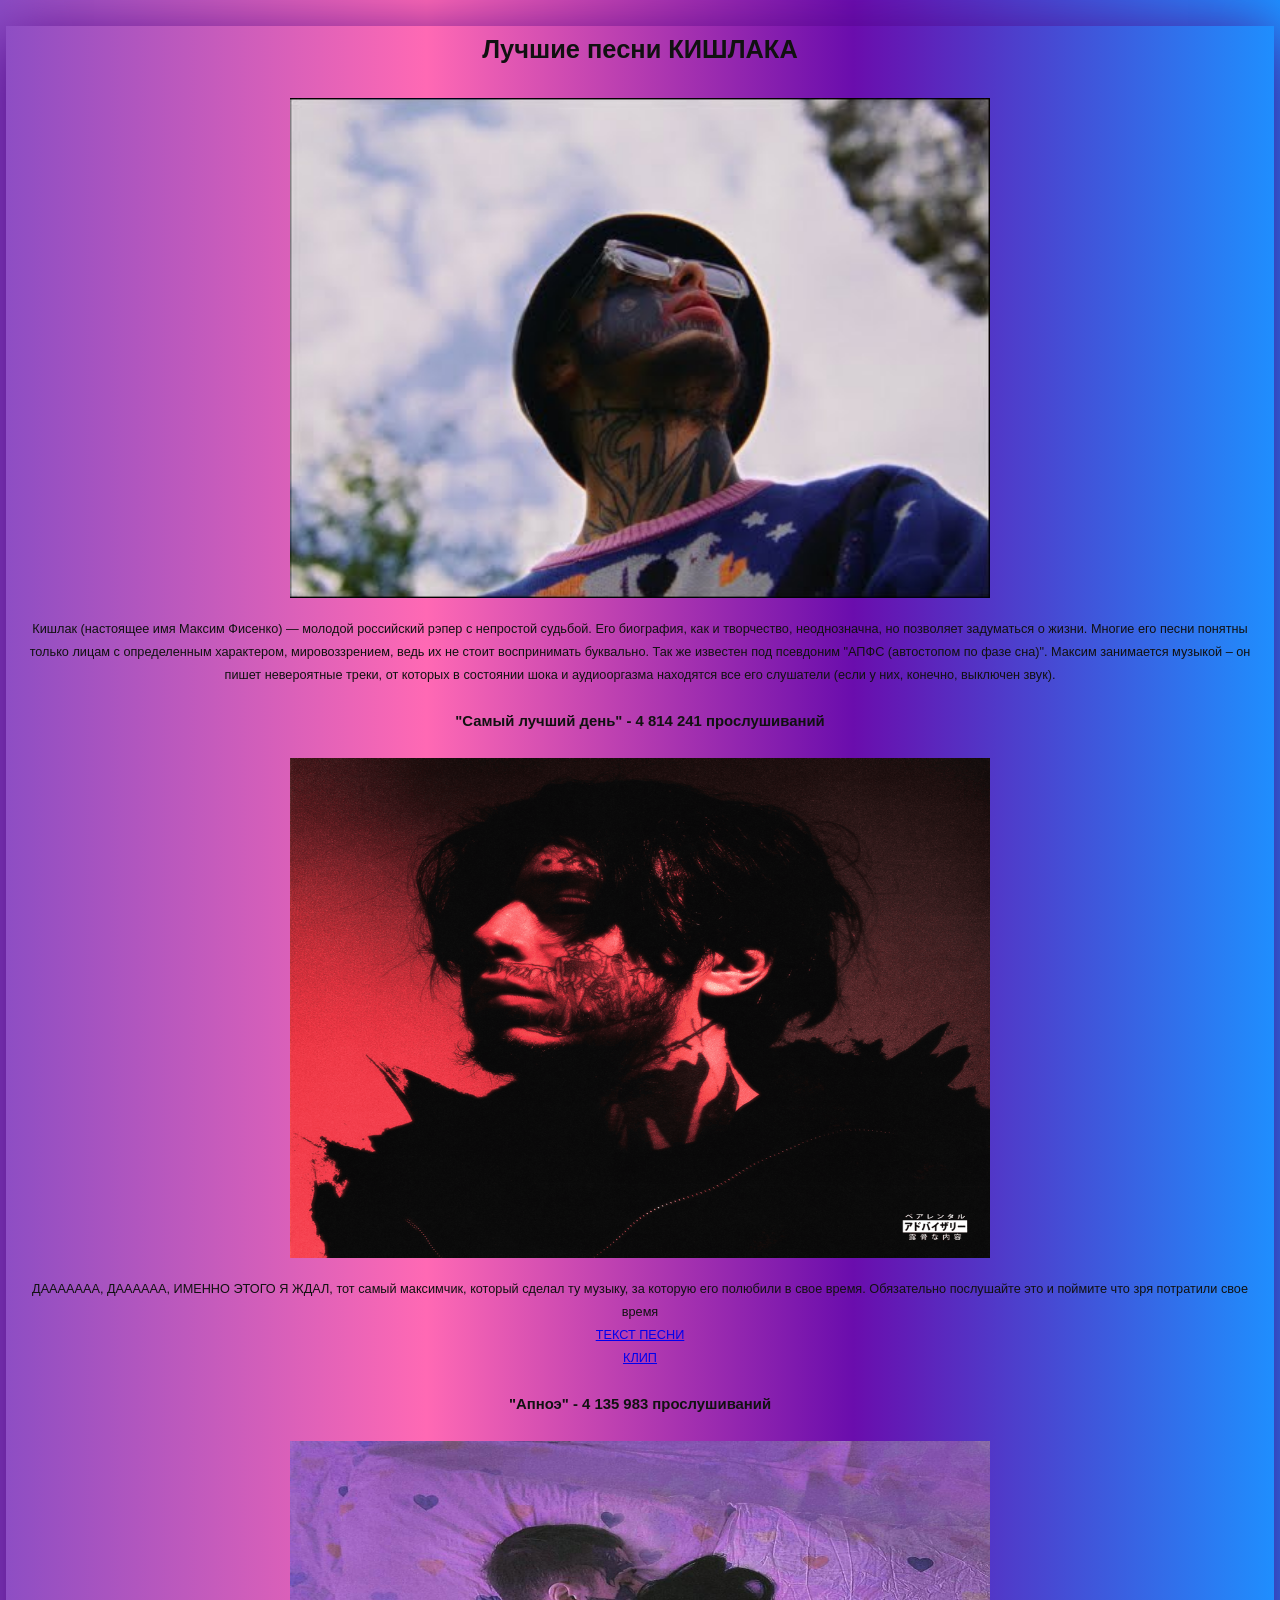
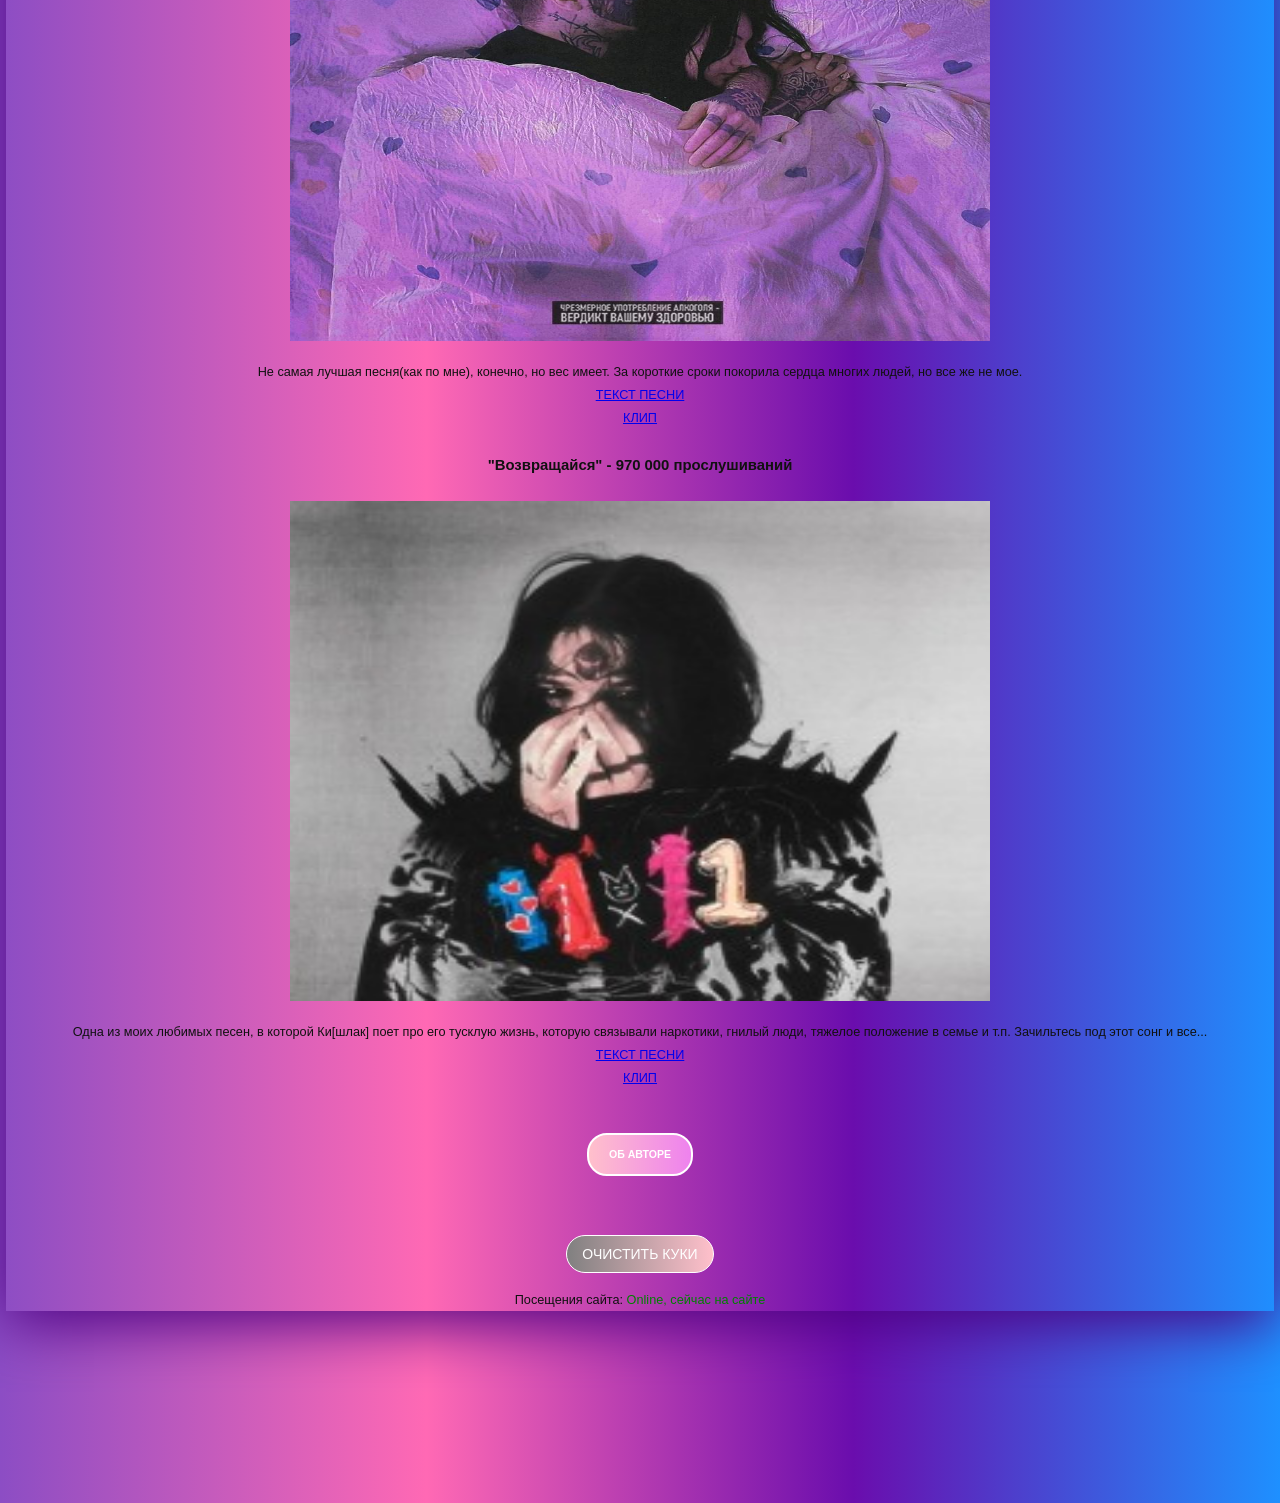
<file: WEB_task2-master/all/index.html>
<!DOCTYPE html>
<html lang="ru">
<head>
    <meta charset="UTF-8">
    <link rel="stylesheet" type="text/css" href="./styles/main.css"/>
    <title>концерт кишлака тут?</title>

    <script src="scripts/cookie.js"></script>
    <script src="scripts/image_increase.js"></script>
    <script src="scripts/clearCookie.js"></script>

</head>
<body class="pudge">

<div>
    <h1>
        Лучшие песни КИШЛАКА
    </h1>
    <img src="images/kishlak.jpg" alt="None" id="image">
    <p>
        Кишлак (настоящее имя Максим Фисенко) — молодой российский рэпер с непростой судьбой. Его биография, как
        и творчество, неоднозначна, но позволяет задуматься о жизни. Многие его песни понятны только лицам с
        определенным характером, мировоззрением, ведь их не стоит воспринимать буквально. Так же известен под псевдоним
        "АПФС (автостопом по фазе сна)".
        Максим занимается музыкой – он пишет невероятные треки, от которых в состоянии шока и аудиооргазма находятся
        все его слушатели (если у них, конечно, выключен звук).
    </p>
    <h3 class="desc">
        "Самый лучший день" - 4 814 241 прослушиваний
    </h3>
    <img class="label" src="images/theBestDay.png" alt="None">
    <p>
        ДААААААА, ДАААААА, ИМЕННО ЭТОГО Я ЖДАЛ, тот самый максимчик, который сделал ту музыку, за которую его
        полюбили в свое время. Обязательно послушайте это и поймите что зря потратили свое время

        <br>

        <a href="https://genius.com/Kishlak-the-best-day-lyrics">
            ТЕКСТ ПЕСНИ
        </a>

        <br>

        <a href="https://www.youtube.com/watch?v=ZpKiC5kbOis">
            КЛИП
        </a>
    </p>
    <h3 class="desc">
        "Апноэ" - 4 135 983 прослушиваний
    </h3>
    <img class="label" src="images/apnoe.jpg" alt="None">
    <p>
        Не самая лучшая песня(как по мне), конечно, но вес имеет. За короткие сроки покорила сердца многих людей, но все
        же не мое.
        <br>
        <a href="https://genius.com/Kishlak-apnea-lyrics">
            ТЕКСТ ПЕСНИ
        </a>

        <br>

        <a href="https://www.youtube.com/watch?v=SOczYrUZU3w">
            КЛИП
        </a>
    </p>
    <h3 class="desc">
        "Возвращайся" - 970 000 прослушиваний
    </h3>
    <img class="label" src="images/come_back.jpg" alt="None">
    <p>
        Одна из моих любимых песен, в которой Ки[шлак] поет про его тусклую жизнь, которую связывали наркотики,
        гнилый люди, тяжелое положение в семье и т.п. Зачильтесь под этот сонг и все...

        <br>

        <a href="https://genius.com/Kishlak-come-back-intro-lyrics">
            ТЕКСТ ПЕСНИ
        </a>

        <br>

        <a href="https://www.youtube.com/watch?v=F0liNHjSiN8">
            КЛИП
        </a>
    </p>
</div>
<div>
    <h2>
        <a href="avtor.html" class="button">ОБ АВТОРЕ</a>
    </h2>
</div>

<script src="scripts/clearCookie.js"></script>

    <p id="lastVisit"></p>

<div>
    <button onclick="clearPageState()" class = "clearCookie">
        Очистить куки
    </button>
</div>


<script>
    window.onload = function() {
      saveLastVisitTime();
      restorePageState();
      displayLastVisitTime();

    var clearCookieButton = document.getElementById('clearCookieButton');
      if (clearCookieButton) {
        clearCookieButton.addEventListener('click', clearPageState);
      }
    };
</script>

<script language="JavaScript" type="text/javascript">

    jQuery.fn.timeUpdate = function (filter,pole,intarval, options) {
        var options = jQuery.extend({
            lang: {
                years: ['год', 'года', 'лет'],
                months: ['месяц', 'месяца', 'месяцев'],
                days: ['день', 'дня', 'дней'],
                hours: ['час', 'часа', 'часов'],
                minutes: ['минута', 'минуты', 'минут'],
                seconds: ['секунда', 'секунды', 'секунд'],
                plurar: function(n) {
                    return (n % 10 == 1 && n % 100 != 11 ? 0 : n % 10 >= 2 && n % 10 <= 4 && (n % 100 < 10 || n % 100 >= 20) ? 1 : 2); }
            },
            end: " назад",
            tolkochto:"только что"
        }, options);

        var timeDifference = function(end, begin) {
            if (end < begin) return false;
            var difference = {
                seconds: [end.getSeconds() - begin.getSeconds(), 60],
                minutes: [end.getMinutes() - begin.getMinutes(), 60],
                hours: [end.getHours() - begin.getHours() , 24],
                days: [end.getDate() - begin.getDate() , new Date(begin.getYear(), begin.getMonth() + 1, 0).getDate()],
                months: [end.getMonth() - begin.getMonth() , 12],
                years: [end.getYear() - begin.getYear() , 0]
            };
            if(difference.years[0]!= 0 ){
                delete (difference.days);
                delete (difference.hours);
                delete (difference.minutes);
                delete (difference.seconds); }
            else if(difference.months[0]!=0){
                delete (difference.hours);
                delete (difference.minutes);
                delete (difference.seconds); }
            else if(difference.days[0]!=0 ){
                delete (difference.minutes);
                delete (difference.seconds); }
            else if(difference.hours[0]!=0 )
                delete (difference.seconds);
            var result = new Array();
            var flag = false;
            for (i in difference) {
                if (flag) {
                    difference[i][0]--;
                    flag = false;
                }
                if (difference[i][0] < 0) {
                    flag = true;
                    difference[i][0] += difference[i][1];
                }
                if (!difference[i][0]) continue;
                result.push(difference[i][0] + ' ' + options.lang[i][options.lang.plurar(difference[i][0])]);
            }
            return result.reverse().join(' ');
        };
        var timeUpdate = function () {
            var need_to_time_update=$(filter);
            if(need_to_time_update.size()>0){
                need_to_time_update.each(function(i){
                    var date=need_to_time_update.eq(i).attr(pole).toString().split(",");
                    var s = timeDifference(new Date(), new Date(date[0],date[1]-1,date[2],date[3],date[4],date[5]));
                    if (s.length) need_to_time_update.eq(i).html(s+options.end);
                    else need_to_time_update.eq(i).html(options.tolkochto);
                });
            }
        };
        timeUpdate();
        var timer = setInterval(timeUpdate, intarval);
    };
    $("#countdown-example").timeUpdate('.need_to_time_update','time',1000);

</script>

<?if($_STATUS$)?>
Посещения сайта: <span time="<?if(substr($_LOG_TIME$,0,2)='По')?><?substr($_LOG_TIME$,19,4)?>,<?substr($_LOG_TIME$,16,2)?>,<?substr($_LOG_TIME$,13,2)?>,<?substr($_LOG_TIME$,25,2)?>,<?substr($_LOG_TIME$,28,2)?>,00<?endif?><?if(substr($_LOG_TIME$,0,2)='Вт')?><?substr($_LOG_TIME$,15,4)?>,<?substr($_LOG_TIME$,12,2)?>,<?substr($_LOG_TIME$,9,2)?>,<?substr($_LOG_TIME$,21,2)?>,<?substr($_LOG_TIME$,24,2)?>,00<?endif?><?if(substr($_LOG_TIME$,0,2)='Ср')?><?substr($_LOG_TIME$,13,4)?>,<?substr($_LOG_TIME$,10,2)?>,<?substr($_LOG_TIME$,7,2)?>,<?substr($_LOG_TIME$,19,2)?>,<?substr($_LOG_TIME$,22,2)?>,00<?endif?><?if(substr($_LOG_TIME$,0,2)='Че')?><?substr($_LOG_TIME$,15,4)?>,<?substr($_LOG_TIME$,12,2)?>,<?substr($_LOG_TIME$,9,2)?>,<?substr($_LOG_TIME$,21,2)?>,<?substr($_LOG_TIME$,24,2)?>,00<?endif?><?if(substr($_LOG_TIME$,0,2)='Пя')?><?substr($_LOG_TIME$,15,4)?>,<?substr($_LOG_TIME$,12,2)?>,<?substr($_LOG_TIME$,9,2)?>,<?substr($_LOG_TIME$,21,2)?>,<?substr($_LOG_TIME$,24,2)?>,00<?endif?><?if(substr($_LOG_TIME$,0,2)='Су')?><?substr($_LOG_TIME$,15,4)?>,<?substr($_LOG_TIME$,12,2)?>,<?substr($_LOG_TIME$,9,2)?>,<?substr($_LOG_TIME$,21,2)?>,<?substr($_LOG_TIME$,24,2)?>,00<?endif?><?if(substr($_LOG_TIME$,0,2)='Во')?><?substr($_LOG_TIME$,19,4)?>,<?substr($_LOG_TIME$,16,2)?>,<?substr($_LOG_TIME$,13,2)?>,<?substr($_LOG_TIME$,25,2)?>,<?substr($_LOG_TIME$,28,2)?>,00<?endif?>" class="need_to_time_update"></span>
<?else?>
<font style="color:green;">Online, сейчас на сайте</font>
<?endif?>

</body>
</html>
</file>
<file: WEB_task2-master/all/styles/main.css>
img {
    width: 700px;
    height: 500px;
    margin: auto;
    display: block;
}

image {
    transition: width 1s ease 0s;
}

body {
    text-align: center;
    max-width: 65em;
    padding: 0 10px;
    margin: 7px auto 10em;
    background: #000;
    color: #111;
    font: 1.2em/1.2 "Fira Code Retina", calibri, sans-serif;
    font-size-adjust: 0.35;
    position: relative;
    box-shadow: 0 0.6em 3em #4B0082;
}

.pudge {
    background: linear-gradient(to right, #8C4DC4, #FF69B4, #6A0DAD, #1E90FF);
    transition: background 0.5s;
}

.pudge:hover {
    background: linear-gradient(to right, white, pink, violet, grey);
}

.button {
    display: inline-block;
    padding: 10px 20px;
    margin: 20px;
    background: linear-gradient(to right, pink, violet);
    border: 2px solid #fff;
    border-radius: 20px;
    color: #fff;
    font-size: 16px;
    text-decoration: none;
    text-transform: uppercase;
}

.button:hover {
    background: linear-gradient(to right, #8C4DC4, #FF69B4, #6A0DAD, #1E90FF);
    color: #fff;
}

.desc {
    text-align: center;
}

.photo {
    background: left;
    width: 300px;
    height: 200px;
    margin: auto;
    display: block;
}

.clearCookie {
    display: inline-block;
    padding: 10px 15px;
    margin: 15px;
    background: linear-gradient(to right, grey, pink);
    border: 1px solid #fff;
    border-radius: 25px;
    color: #fff;
    font-size: 14px;
    text-decoration: none;
    text-transform: uppercase;
}
</file>
